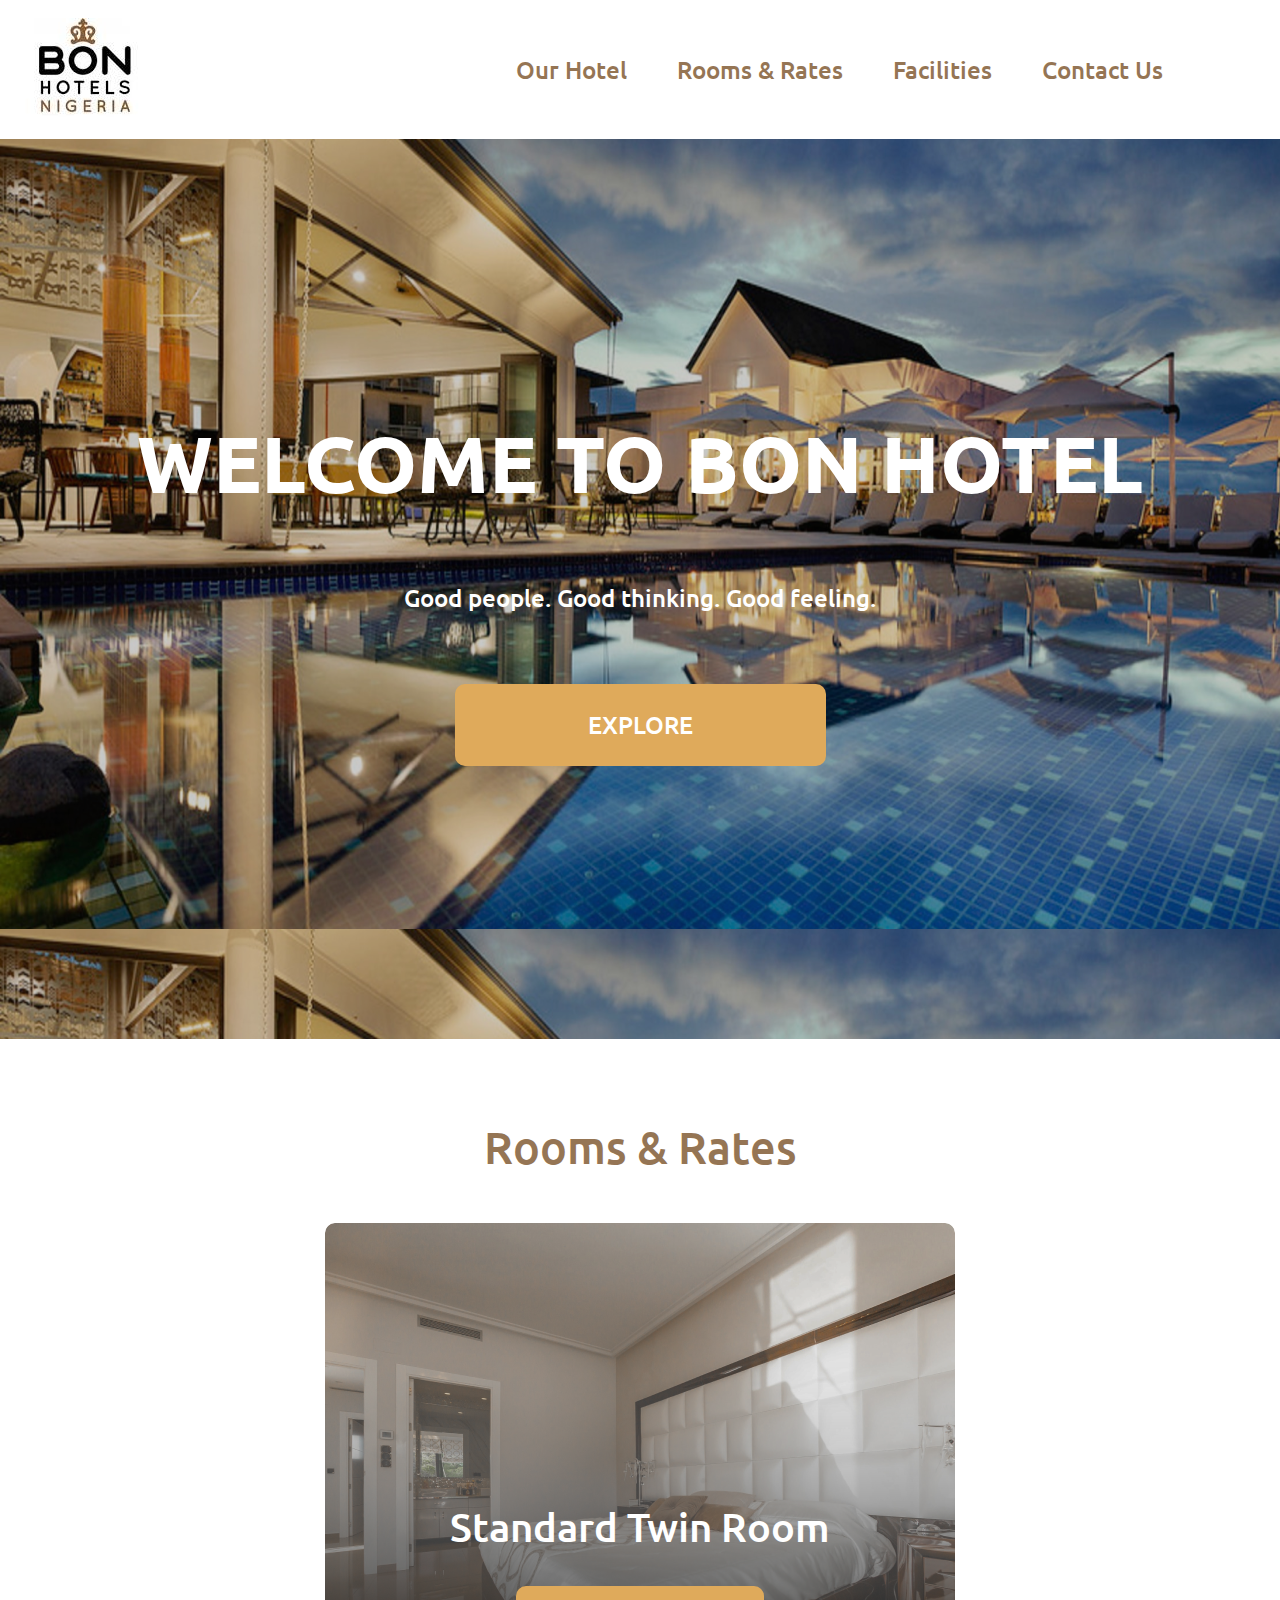
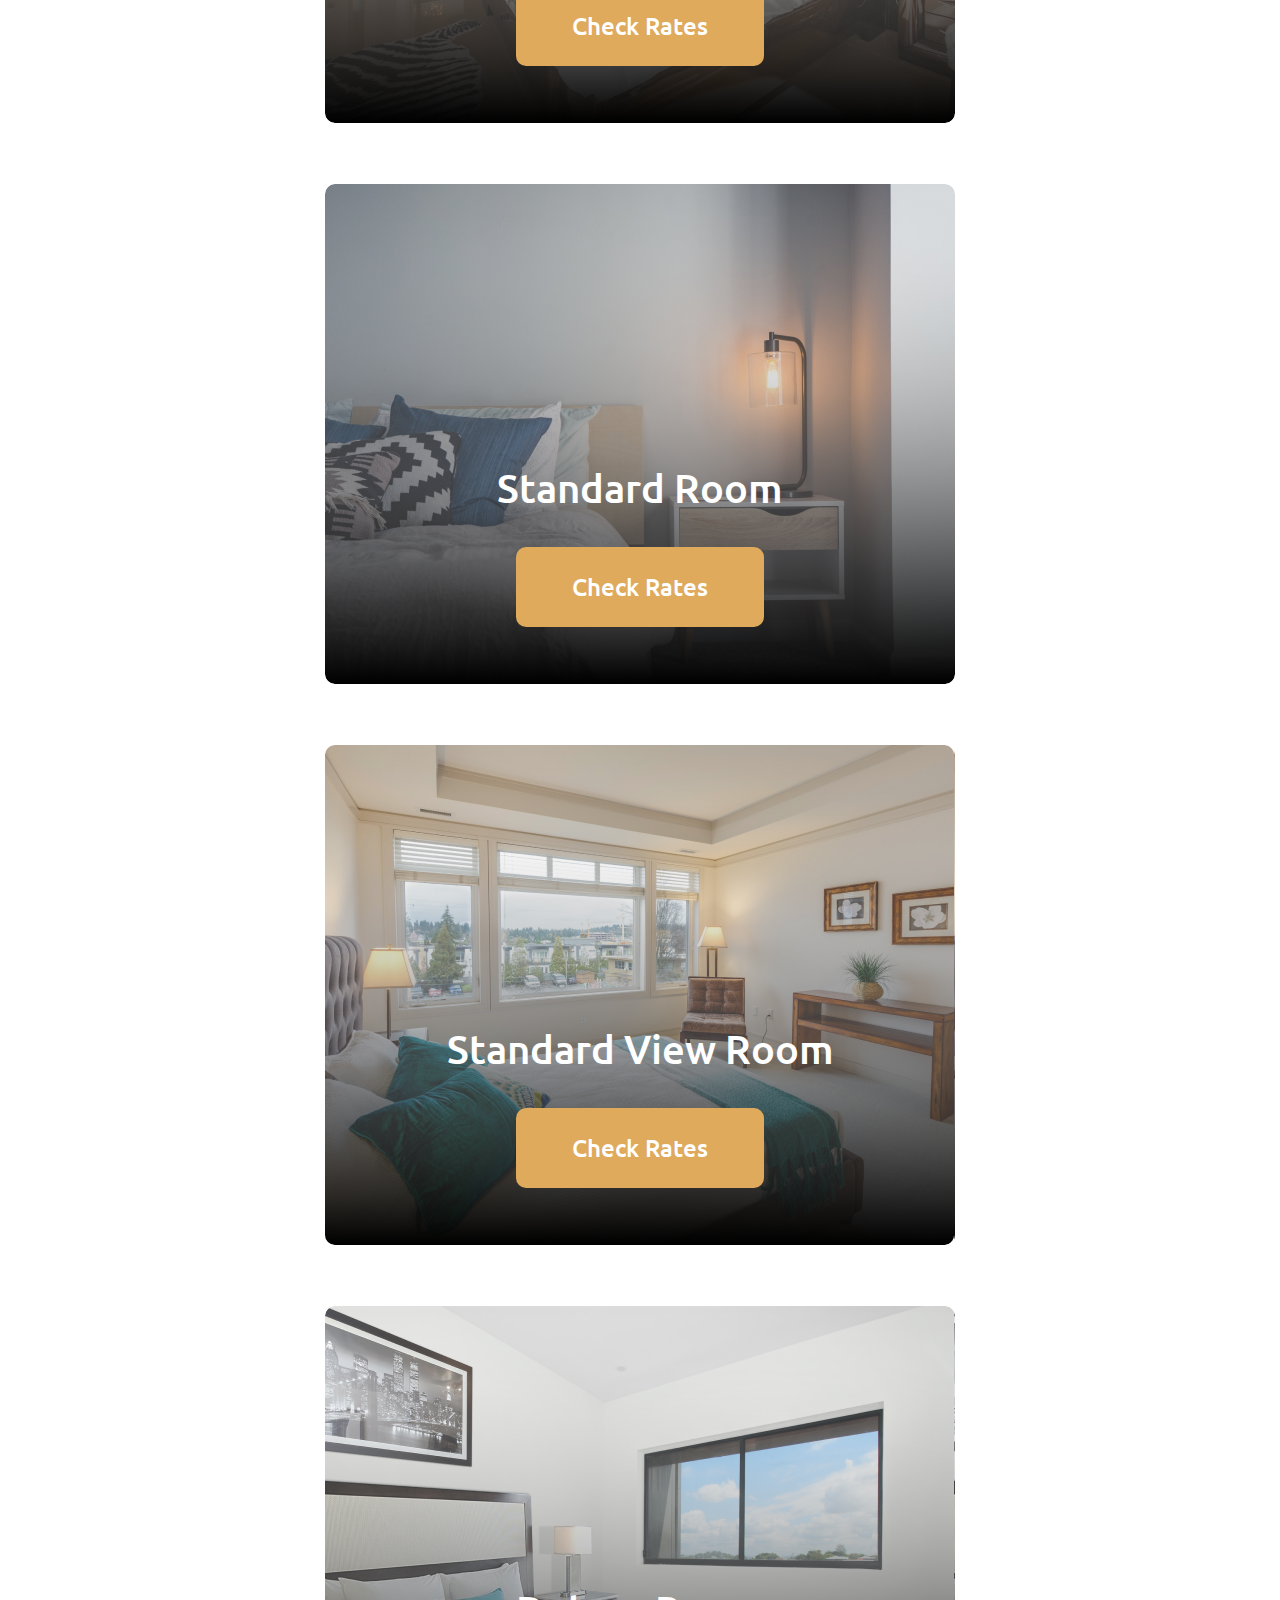
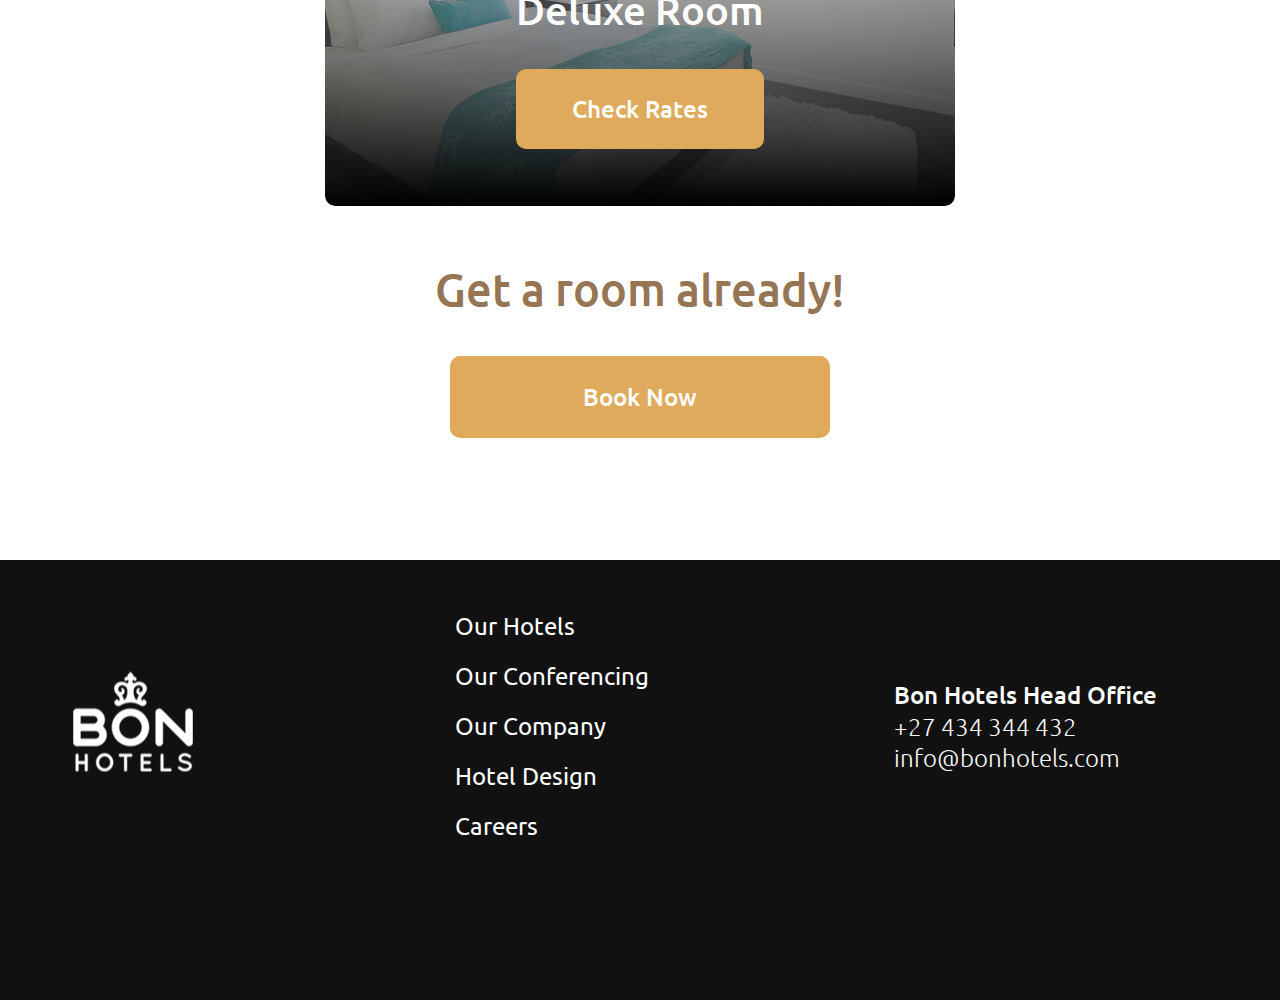
<file: index.html>
<!DOCTYPE html>
<html lang="en">
<head>
    <meta charset="UTF-8">
    <meta name="viewport" content="width=device-width, initial-scale=1.0">
    <title>Bon Hotel</title>
    <link rel="stylesheet" href="style.css">
    <link rel="preconnect" href="https://fonts.googleapis.com">
    <link rel="preconnect" href="https://fonts.gstatic.com" crossorigin>
    <link href="https://fonts.googleapis.com/css2?family=Ubuntu:wght@300;500;700&display=swap" rel="stylesheet">
</head>
<body>
    <header class="header">
        <div class="container">

            <div class="header-flex">

                <a href="./index.html"><img src="./logo.png" alt=""></a>
                
                <nav class="navigation">
                    <a href="#first-section" class="nav-link">Our Hotel</a>
                    <a href="./rooms.html" class="nav-link">Rooms & Rates</a>
                    <a href="#second-section" class="nav-link">Facilities</a>
                    <a href="#third-section" class="nav-link">Contact Us</a>
    
                </nav>

            </div>

        </div>
    </header>

    <main>
        <section>
            <div class="first-section" id="first-section">

                <h1>
                    WELCOME TO BON HOTEL
                </h1>
                <p>
                    Good people. Good thinking. Good feeling.
                </p>
                <a href="#" class="button">EXPLORE</a>

            </div>
        </section>

        <section>
            <div class="second-section" id="second-section">
                <div class="rates">
                    <h2>Rooms & Rates</h2>
                </div>
                
                <div class="allcards">
                    <div class="cardone">
                        <h3>Standard Twin Room</h3>
                        <a href="#" class="small-button">Check Rates</a>
                    </div>
                    <div class="cardtwo">
                        <h3>Standard Room</h3>
                        <a href="#" class="small-button">Check Rates</a>
                    </div>
                    <div class="cardthree">
                        <h3>Standard View Room</h3>
                        <a href="#" class="small-button">Check Rates</a>
                    </div>            
                    <div class="cardfour">
                        <h3>Deluxe Room</h3>
                        <a href="#" class="small-button">Check Rates</a>
                    </div>
                </div>
                
            </div>
        </section>

        <section>
            <div class="third-section" id="third-section">
                <div class="contact">
                    <h2>Get a room already!</h2>
                    <a href="#" class="button">Book Now</a>
                </div>
            </div>
        </section>


    </main>
    <footer>
        <div class="footer">
            <div class="logo">
                <img src="./footer.png" alt="">
            </div>
    
            <div class="about-us">
                <a href="">Our Hotels</a>
                <a href="">Our Conferencing</a>
                <a href="">Our Company</a>
                <a href="">Hotel Design</a>
                <a href="">Careers</a>
            </div>
    
            <div class="paragraphs">
                <p>Bon Hotels Head Office</p>
                <span>+27 434 344 432</span>
                <ul>info@bonhotels.com</ul>
            </div>
        </div>
        
    </footer>
</body>
</html>
</file>
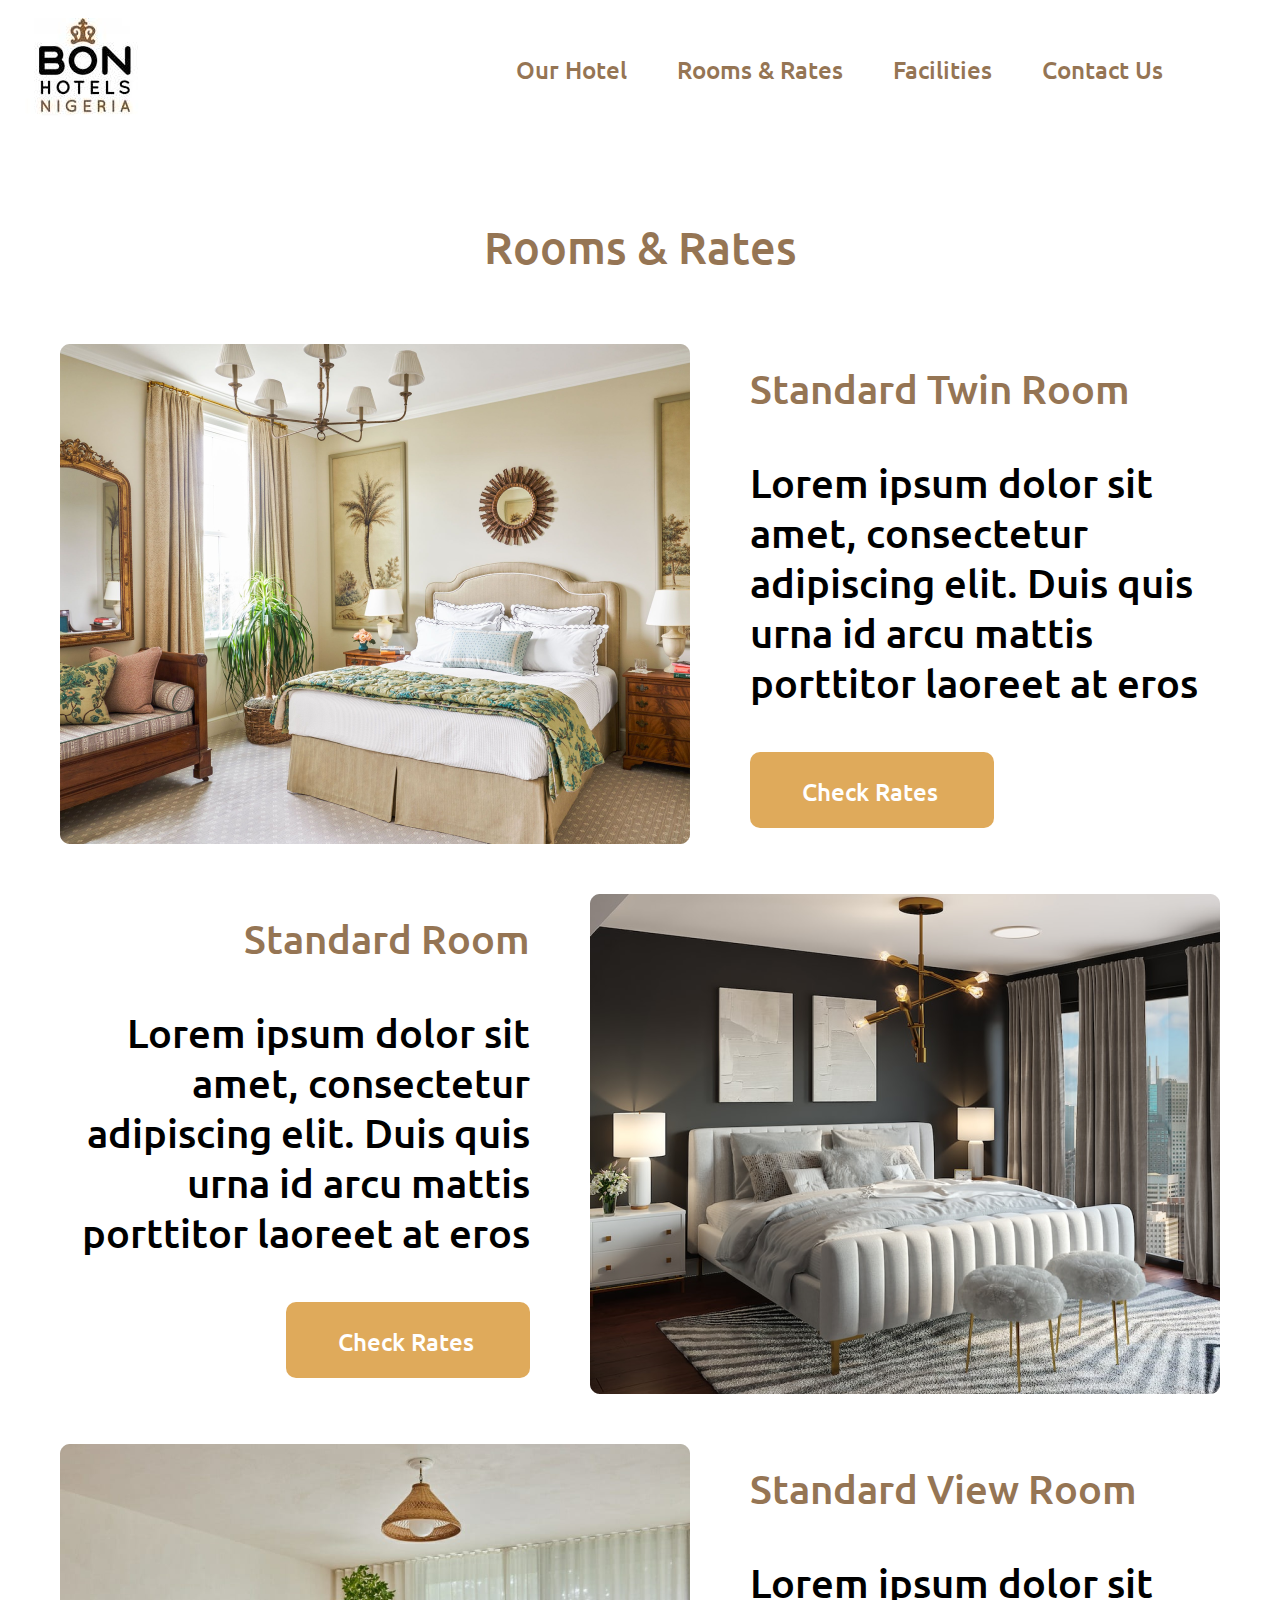
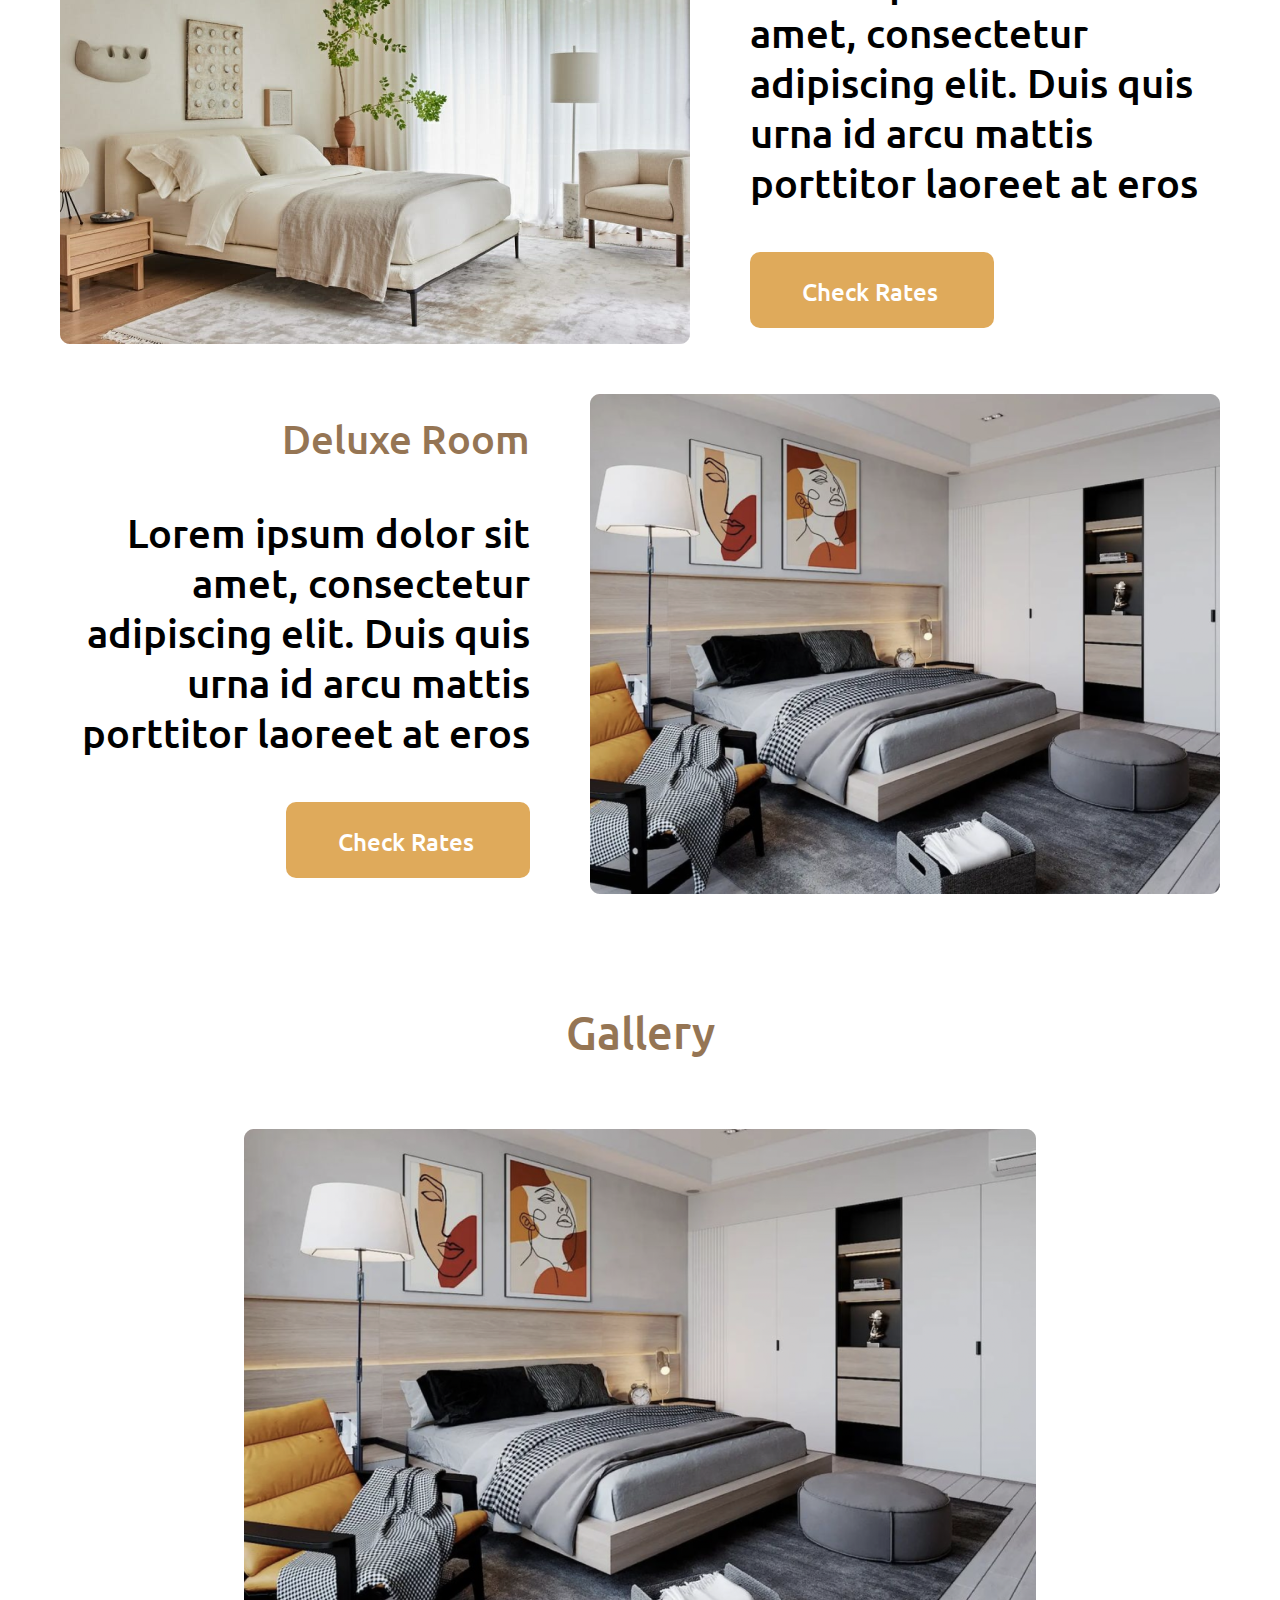
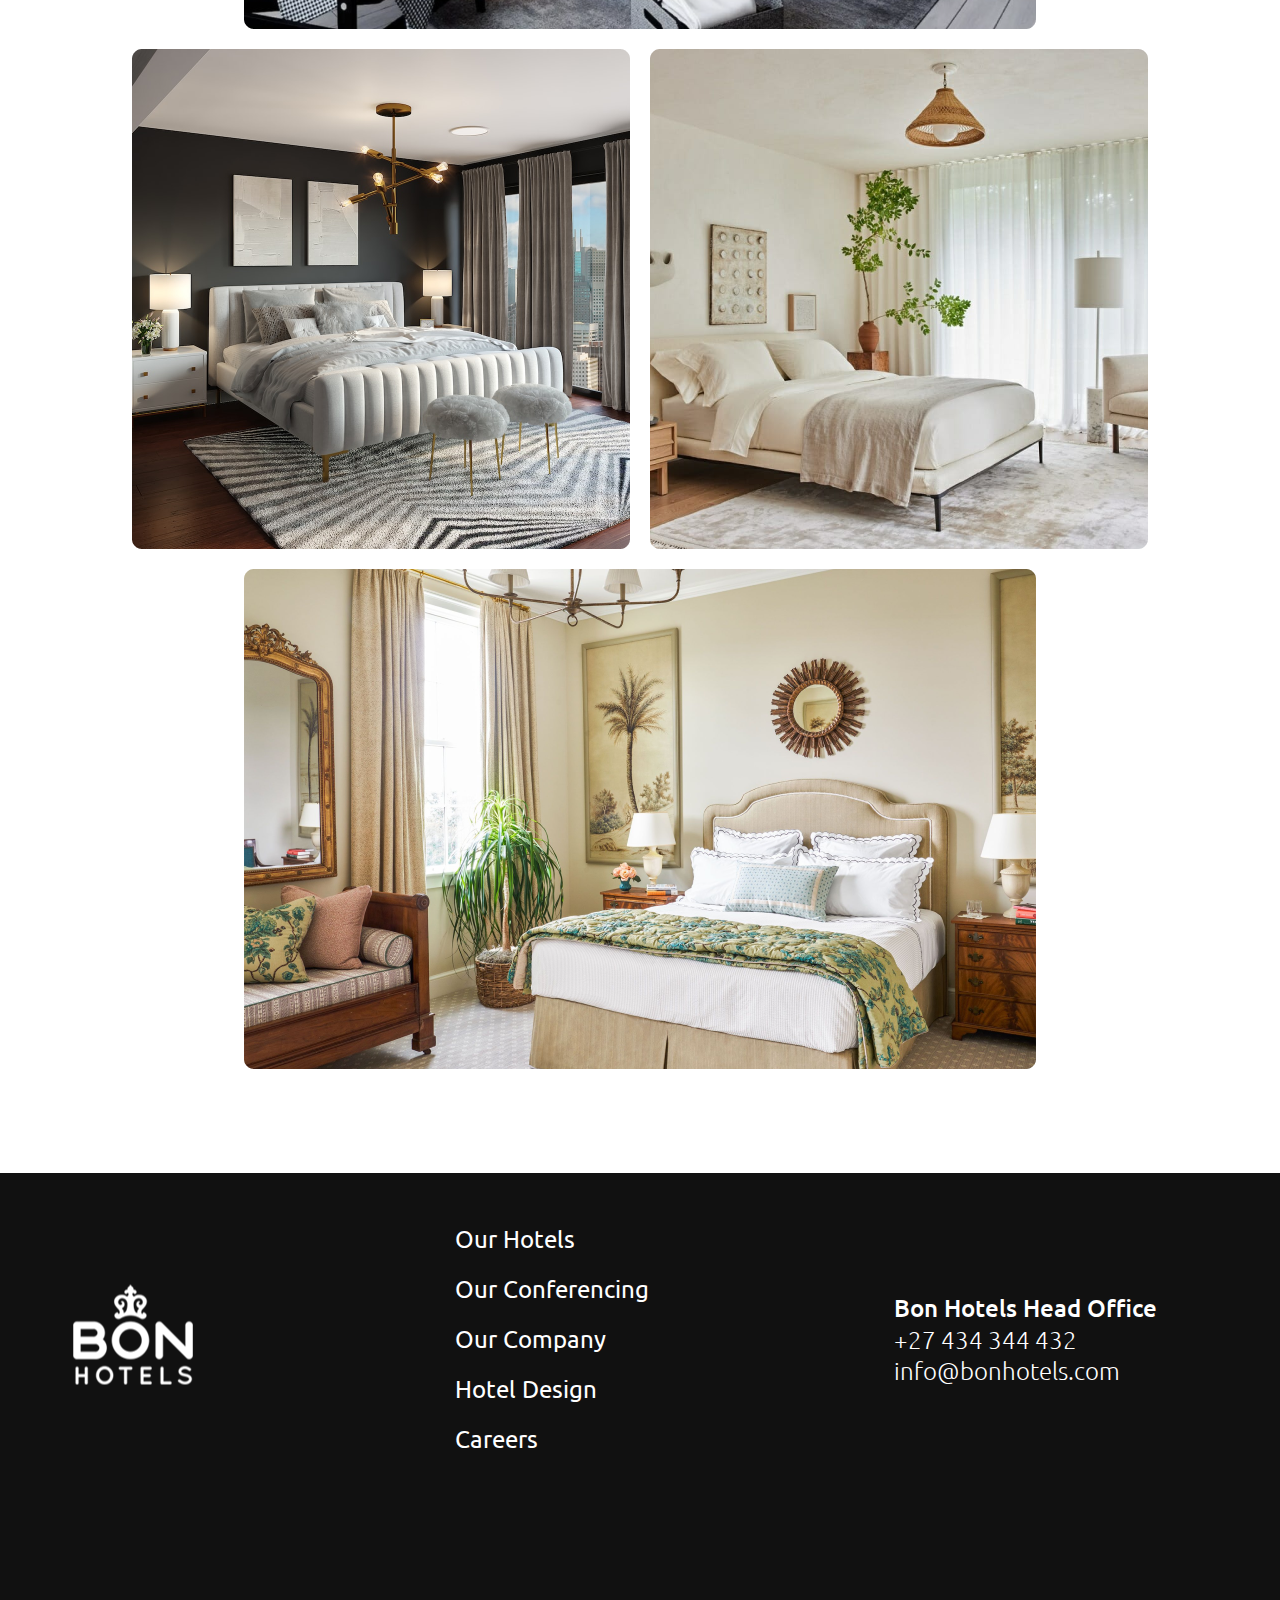
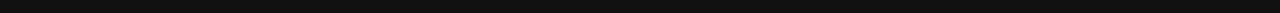
<file: rooms.html>
<!DOCTYPE html>
<html lang="en">
<head>
    <meta charset="UTF-8">
    <meta name="viewport" content="width=device-width, initial-scale=1.0">
    <title>Bon Hotel</title>
    <link rel="stylesheet" href="style.css">
    <link rel="preconnect" href="https://fonts.googleapis.com">
    <link rel="preconnect" href="https://fonts.gstatic.com" crossorigin>
    <link href="https://fonts.googleapis.com/css2?family=Ubuntu:wght@300;500;700&display=swap" rel="stylesheet">
</head>
<body>
    <header class="header">
        <div class="container">

            <div class="header-flex">

                <a href="./index.html"><img src="./logo.png" alt=""></a>
                
                <nav class="navigation">
                    <a href="./index.html" class="nav-link">Our Hotel</a>
                    <a href="./rooms.html" class="nav-link">Rooms & Rates</a>
                    <a href="#" class="nav-link">Facilities</a>
                    <a href="#footer" class="nav-link">Contact Us</a>
    
                </nav>

            </div>

        </div>
    </header>

    <main>
        <div class="rates">
            <h2>Rooms & Rates</h2>
        </div>

        <div class="rooms">
            <div class="one">
                <div class="photo">
                    <img src="./11.png" alt="">
                </div>
    
                <div class="texts">
                    <h2>Standard Twin Room</h2>
                    <p>Lorem ipsum dolor sit amet, consectetur adipiscing elit. Duis quis urna id arcu mattis porttitor laoreet at eros</p>
                    <a href="#" class="button">Check Rates</a>
                </div>
            </div>

            <div class="one">
    
                <div class="texts odd">
                    <h2>Standard Room</h2>
                    <p>Lorem ipsum dolor sit amet, consectetur adipiscing elit. Duis quis urna id arcu mattis porttitor laoreet at eros</p>
                    <a href="#" class="button" >Check Rates</a>
                </div>

                <div class="photo">
                    <img src="./12.png" alt="">
                </div>

            </div>

            <div class="one">

                <div class="photo">
                    <img src="./13.png" alt="">
                </div>
    
                <div class="texts">
                    <h2>Standard View Room</h2>
                    <p>Lorem ipsum dolor sit amet, consectetur adipiscing elit. Duis quis urna id arcu mattis porttitor laoreet at eros</p>
                    <a href="#" class="button">Check Rates</a>
                </div>

            </div>

            <div class="one">
    
                <div class="texts odd">
                    <h2>Deluxe Room</h2>
                    <p>Lorem ipsum dolor sit amet, consectetur adipiscing elit. Duis quis urna id arcu mattis porttitor laoreet at eros</p>
                    <a href="#">Check Rates</a>
                </div>

                <div class="photo">
                    <img src="./14.png" alt="">
                </div>

            </div>
        </div>

        <div class="gallery">

            <div class="rates">
                <h2>Gallery</h2>
            </div>

            <div class="pics">
                <img src="./31.png" alt="">
                <img src="./32.png" alt="">
                <img src="./33.png" alt="">
                <img src="./34.png" alt="">
            </div>

        </div>
    </main>

    <footer>
        <div class="footer">
            <div class="logo">
                <img src="./footer.png" alt="">
            </div>
    
            <div class="about-us">
                <a href="">Our Hotels</a>
                <a href="">Our Conferencing</a>
                <a href="">Our Company</a>
                <a href="">Hotel Design</a>
                <a href="">Careers</a>
            </div>
    
            <div class="paragraphs">
                <p>Bon Hotels Head Office</p>
                <span>+27 434 344 432</span>
                <ul>info@bonhotels.com</ul>
            </div>
        </div>
        
    </footer>
</body>
</html>
</file>
<file: style.css>
* {
    margin: 0;
    box-sizing: border-box;
    padding: 0;
    text-decoration: none;
    font-family: 'Ubuntu', sans-serif;
}

html {
    scroll-behavior: smooth;
}

.container {
    max-width: 1340px;
    margin: 0 auto;
    padding: 0 10px;
}

.header-flex {
    display: flex;
    justify-content: space-between;
    align-items: center;
    padding-top: 18px;
    padding-bottom: 18px;
}

.nav-link {
    color: #957554;
    font-family: Ubuntu;
    font-size: 24px;
    font-style: normal;
    font-weight: 500;
    line-height: normal;
    transition: 0.3s;
}

.navigation {
    display: flex;
    gap: 50px;
    margin-right: 107px;
}

.navigation a:hover{
    color: #111;
    transition: 0.3s;
    transform: translateY(8px);
}

.first-section {
    display: flex;
    flex-direction: column;
    background-image: url(./background.png);
    width: 100%;
    height: 100vh;
    flex-shrink: 0;
    align-items: center;
    justify-content: center;
    gap: 70px;
}

.first-section h1 {
    color: #FFF;
    font-family: Ubuntu;
    font-size: 80px;
    font-style: normal;
    font-weight: 700;
    line-height: normal;
}

.first-section p {
    color: #FFF;
    font-family: Ubuntu;
    font-size: 24px;
    font-style: normal;
    font-weight: 500;
    line-height: normal;
}

.first-section a{
    color: #FFF;
    font-family: Ubuntu;
    font-size: 24px;
    font-style: normal;
    font-weight: 500;
    line-height: normal;
    background-color: #DFAA5B;
    padding: 25px 133px;
    border-radius: 10px;
}

.rates {
    display: flex;
    justify-content: center;
    margin-top: 80px;
}

.rates h2 {
    color: #957554;
    font-family: Ubuntu;
    font-size: 45px;
    font-style: normal;
    font-weight: 500;
    line-height: normal;
}

.cardone {
    background-image: url(./photo1.png);
    width: 630px;
    height: 500px;
    flex-shrink: 0;
    border-radius: 10px;
    display: flex;
    flex-direction: column;
    align-items: center;
    justify-content: flex-end;
    padding: 57px;
    gap: 34px;
}

.cardone h3{
    color: #FFF;
    font-family: Ubuntu;
    font-size: 40px;
    font-style: normal;
    font-weight: 500;
    line-height: normal;
}

.cardone a{
    color: #FFF;
    font-family: Ubuntu;
    font-size: 24px;
    font-style: normal;
    font-weight: 500;
    line-height: normal;
    background-color: #DFAA5B;
    padding: 24px 56px;
    border-radius: 10px;
}

.cardtwo {
    background-image: url(./photo2.png);
    width: 630px;
    height: 500px;
    flex-shrink: 0;
    border-radius: 10px;
    display: flex;
    flex-direction: column;
    align-items: center;
    justify-content: flex-end;
    padding: 57px;
    gap: 34px;
}

.cardtwo h3{
    color: #FFF;
    font-family: Ubuntu;
    font-size: 40px;
    font-style: normal;
    font-weight: 500;
    line-height: normal;
}

.cardtwo a{
    color: #FFF;
    font-family: Ubuntu;
    font-size: 24px;
    font-style: normal;
    font-weight: 500;
    line-height: normal;
    background-color: #DFAA5B;
    padding: 24px 56px;
    border-radius: 10px;
}

.cardthree {
    background-image: url(./photo3.png);
    width: 630px;
    height: 500px;
    flex-shrink: 0;
    border-radius: 10px;
    display: flex;
    flex-direction: column;
    align-items: center;
    justify-content: flex-end;
    padding: 57px;
    gap: 34px;
}

.cardthree h3{
    color: #FFF;
    font-family: Ubuntu;
    font-size: 40px;
    font-style: normal;
    font-weight: 500;
    line-height: normal;
}

.cardthree a{
    color: #FFF;
    font-family: Ubuntu;
    font-size: 24px;
    font-style: normal;
    font-weight: 500;
    line-height: normal;
    background-color: #DFAA5B;
    padding: 24px 56px;
    border-radius: 10px;
}

.cardfour {
    background-image: url(./photo4.png);
    width: 630px;
    height: 500px;
    flex-shrink: 0;
    border-radius: 10px;
    display: flex;
    flex-direction: column;
    align-items: center;
    justify-content: flex-end;
    padding: 57px;
    gap: 34px;
}

.cardfour h3{
    color: #FFF;
    font-family: Ubuntu;
    font-size: 40px;
    font-style: normal;
    font-weight: 500;
    line-height: normal;
}

.cardfour a{
    color: #FFF;
    font-family: Ubuntu;
    font-size: 24px;
    font-style: normal;
    font-weight: 500;
    line-height: normal;
    background-color: #DFAA5B;
    padding: 24px 56px;
    border-radius: 10px;
}

.allcards {
    display: flex;
    flex-wrap: wrap;
    justify-content: center;
    gap: 61px;
    margin-top: 47px;
}

.contact {
    display: flex;
    flex-direction: column;
    align-items: center;
    margin-top: 55px;
    margin-bottom: 122px;
    gap: 38px;
}

.contact h2{
    color: #957554;
    font-family: Ubuntu;
    font-size: 45px;
    font-style: normal;
    font-weight: 500;
    line-height: normal;
}

.contact a{
    color: #FFF;
    font-family: Ubuntu;
    font-size: 24px;
    font-style: normal;
    font-weight: 500;
    line-height: normal;
    background-color: #DFAA5B;
    padding: 25px 133px;
    border-radius: 10px;
}

.footer {
    display: flex;
    height: auto;
    width: 100%;
    align-items: center;
    justify-content: space-between;
    padding: 51px 123px 159px 55px;
    background-color: #111;;
    gap: 35px;
}


.about-us {
    display: flex;
    flex-direction: column;
    flex-shrink: 0;
    gap: 20px;
}

.about-us a {
    color: #FFF;
    font-family: Ubuntu;
    font-size: 24px;
    font-style: normal;
    font-weight: 400;
    line-height: normal;
}

.paragraphs {
    display: flex;
    flex-direction: column;
}

.paragraphs p{
    color: #FFF;
    font-family: Ubuntu;
    font-size: 24px;
    font-style: normal;
    font-weight: 500;
    line-height: normal;
}

.paragraphs span{
    color: #FFF;
    font-family: Ubuntu;
    font-size: 24px;
    font-style: normal;
    font-weight: 300;
    line-height: normal;
}

.paragraphs ul {
    color: #FFF;
    font-family: Ubuntu;
    font-size: 24px;
    font-style: normal;
    font-weight: 300;
    line-height: normal;
}

@media screen and (max-width: 600px) {
    .header-flex {
        display: flex;
        flex-direction: column;
        justify-content: center;
        align-items: center;
        gap: 10px;
    }

    .container {
        max-width: auto;
        margin: 0 auto;
        padding: 0 auto;
    }

    .navigation {
        display: flex;
        flex-direction: column;
        gap: 20px;
        justify-content: center;
        align-items: center;
        margin: auto;
    }

    .nav-link {
        color: #957554;
        font-family: Ubuntu;
        font-size: 18px;
        font-style: normal;
        font-weight: 500;
        line-height: normal;
        transition: 0.3s;
    }
    .first-section {
        display: flex;
        flex-direction: column;
        background-image: url(./background.png);
        width: 100%;
        height: auto;
        flex-shrink: 0;
        align-items: center;
        justify-content: center;
        gap: 20px;
        padding: 40px 0;
    }

    .first-section h1 {
        color: #FFF;
        font-family: Ubuntu;
        font-size: 30px;
        font-style: normal;
        font-weight: 700;
        line-height: normal;
        text-align: center;
    }

    .first-section p {
        color: #FFF;
        font-family: Ubuntu;
        font-size: 18px;
        font-style: normal;
        font-weight: 500;
        line-height: normal;
        text-align: center;
    }

    .first-section a{
        color: #FFF;
        font-family: Ubuntu;
        font-size: 18px;
        font-style: normal;
        font-weight: 500;
        line-height: normal;
        background-color: #DFAA5B;
        padding: 10px 50px;
        border-radius: 10px;
    }

    .rates {
        display: flex;
        justify-content: center;
        margin-top: 40px;
    }

    .rates h2 {
        color: #957554;
        font-family: Ubuntu;
        font-size: 24px;
        font-style: normal;
        font-weight: 500;
        line-height: normal;
    }

    .cardone {
        background-image: url(./photo1.png);
        width: 100%;
        height: auto;
        flex-shrink: 0;
        border-radius: 10px;
        display: flex;
        flex-direction: column;
        align-items: center;
        justify-content: flex-end;
        padding: 57px;
        gap: 50px;
    }

    .cardone h3{
        color: #FFF;
        font-family: Ubuntu;
        font-size: 20px;
        font-style: normal;
        font-weight: 500;
        line-height: normal;
        text-align: center;
    }
    
    .cardone a{
        color: #FFF;
        font-family: Ubuntu;
        font-size: 18px;
        font-style: normal;
        font-weight: 500;
        line-height: normal;
        background-color: #DFAA5B;
        padding: 10px 20px;
        border-radius: 10px;
    }

    .cardtwo {
        background-image: url(./photo2.png);
        width: 100%;
        height: auto;
        flex-shrink: 0;
        border-radius: 10px;
        display: flex;
        flex-direction: column;
        align-items: center;
        justify-content: flex-end;
        padding: 57px;
        gap: 50px;
    }

    .cardtwo h3{
        color: #FFF;
        font-family: Ubuntu;
        font-size: 20px;
        font-style: normal;
        font-weight: 500;
        line-height: normal;
    }
    
    .cardtwo a{
        color: #FFF;
        font-family: Ubuntu;
        font-size: 18px;
        font-style: normal;
        font-weight: 500;
        line-height: normal;
        background-color: #DFAA5B;
        padding: 10px 20px;
        border-radius: 10px;
    }
    
    .cardthree {
        background-image: url(./photo3.png);
        width: 100%;
        height: auto;
        flex-shrink: 0;
        border-radius: 10px;
        display: flex;
        flex-direction: column;
        align-items: center;
        justify-content: flex-end;
        padding: 57px;
        gap: 50px;
    }
    
    .cardthree h3{
        color: #FFF;
        font-family: Ubuntu;
        font-size: 20px;
        font-style: normal;
        font-weight: 500;
        line-height: normal;
        text-align: center;
    }
    
    .cardthree a{
        color: #FFF;
        font-family: Ubuntu;
        font-size: 18px;
        font-style: normal;
        font-weight: 500;
        line-height: normal;
        background-color: #DFAA5B;
        padding: 10px 20px;
        border-radius: 10px;
    }

    .cardfour {
        background-image: url(./photo4.png);
        width: 100%;
        height: auto;
        flex-shrink: 0;
        border-radius: 10px;
        display: flex;
        flex-direction: column;
        align-items: center;
        justify-content: flex-end;
        padding: 57px;
        gap: 50px;
    }
    
    .cardfour h3{
        color: #FFF;
        font-family: Ubuntu;
        font-size: 20px;
        font-style: normal;
        font-weight: 500;
        line-height: normal;
    }
    
    .cardfour a{
        color: #FFF;
        font-family: Ubuntu;
        font-size: 18px;
        font-style: normal;
        font-weight: 500;
        line-height: normal;
        background-color: #DFAA5B;
        padding: 10px 20px;
        border-radius: 10px;
    }

    .allcards {
        display: flex;
        flex-wrap: wrap;
        justify-content: center;
        gap: 30px;
        margin-top: 47px;
    }

    .contact {
        display: flex;
        flex-direction: column;
        align-items: center;
        margin-top: 40px;
        margin-bottom: 50px;
        gap: 38px;
    }

    .contact h2{
        color: #957554;
        font-family: Ubuntu;
        font-size: 24px;
        font-style: normal;
        font-weight: 500;
        line-height: normal;
    }

    .contact a{
        color: #FFF;
        font-family: Ubuntu;
        font-size: 18px;
        font-style: normal;
        font-weight: 500;
        line-height: normal;
        background-color: #DFAA5B;
        padding: 10px 50px;
        border-radius: 10px;
    }

    .footer {
        display: flex;
        flex-direction: column;
        height: auto;
        width: 100%;
        align-items: center;
        justify-content: center;
        padding: 20px 30px;
        background-color: #111;;
        gap: 35px;
    }

    .about-us {
        display: flex;
        flex-direction: column;
        flex-shrink: 0;
        gap: 29px;
        text-align: center;
    }

    .about-us a {
        color: #FFF;
        font-family: Ubuntu;
        font-size: 18px;
        font-style: normal;
        font-weight: 400;
        line-height: normal;
    }

    .paragraphs p{
        color: #FFF;
        font-family: Ubuntu;
        font-size: 18px;
        font-style: normal;
        font-weight: 500;
        line-height: normal;
    }

    .paragraphs span{
        color: #FFF;
        font-family: Ubuntu;
        font-size: 18px;
        font-style: normal;
        font-weight: 300;
        line-height: normal;
    }

    .paragraphs ul {
        color: #FFF;
        font-family: Ubuntu;
        font-size: 18px;
        font-style: normal;
        font-weight: 300;
        line-height: normal;
    }
}

/* rooms&rates */

.rooms {
    display: flex;
    flex-direction: column;
    flex-wrap: wrap;
    margin: 68px 60px 107px 60px;
    gap: 47px;
}

.one {
    display: flex;
    align-items: center;
    gap: 60px;
}

.texts {
    display: flex;
    flex-direction: column;
    gap: 44px;
}

.texts h2{
    color: #957554;
    font-family: Ubuntu;
    font-size: 40px;
    font-style: normal;
    font-weight: 500;
    line-height: normal;
}

.texts p{
    color: #000;
    text-align: right;
    font-family: Ubuntu;
    font-size: 40px;
    font-style: normal;
    font-weight: 500;
    line-height: normal;
}

.texts a{
    color: #FFF;
    font-family: Ubuntu;
    font-size: 24px;
    font-style: normal;
    font-weight: 500;
    line-height: normal;
    background-color: #DFAA5B;
    padding: 24px 52px;
    border-radius: 10px;
    width: 244px;
    height: 76px;   
}


.texts p{
    text-align: start;
}

.odd p{
    text-align: end;
}

.odd {
    display: flex;
    flex-direction: column;
    align-items: end;
}

.pics {
    display: flex;
    flex-wrap: wrap;
    justify-content: center;
    gap: 20px;
    margin-top: 68px;
    margin-bottom: 104px;
}
</file>
